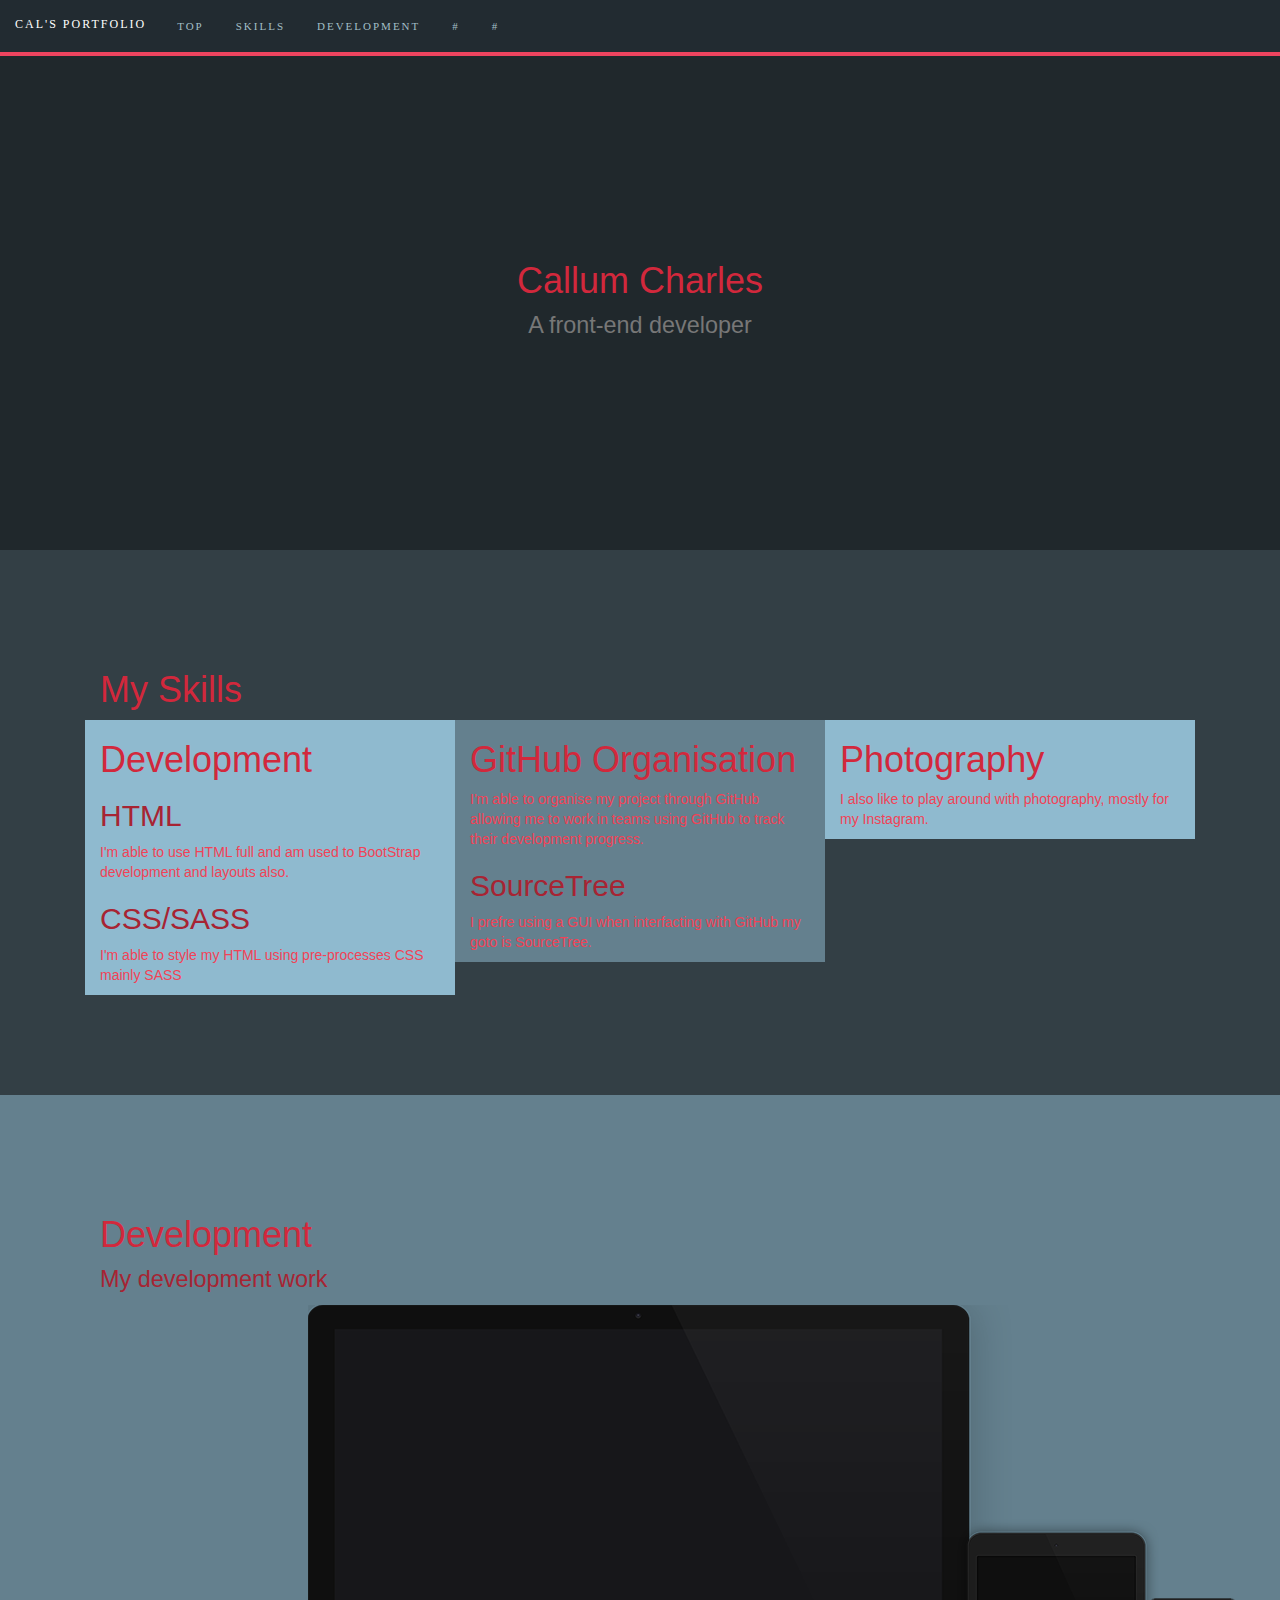
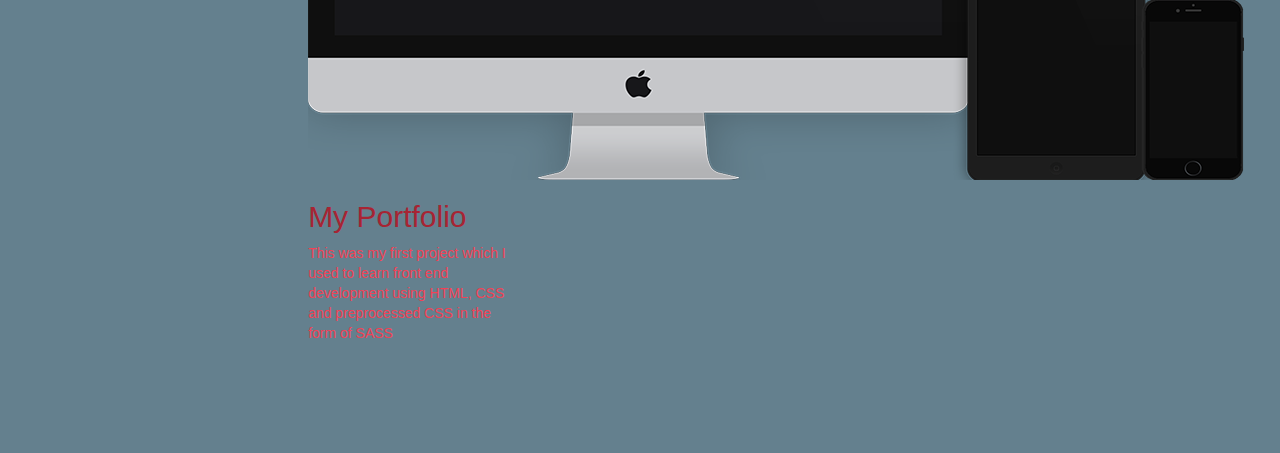
<file: index.html>
<!DOCTYPE html>
<html lang="en-uk">
<head>
  <!-- Metadata -->
  <title>Cal's Portfolio | Home </title>
  <meta charset="utf-8">



  <!-- Bootstrap Links-->
  <meta name="viewport" content="width=device-width, initial-scale=1">
  <link rel="stylesheet" href="https://maxcdn.bootstrapcdn.com/bootstrap/3.3.7/css/bootstrap.min.css">
  <script src="https://ajax.googleapis.com/ajax/libs/jquery/3.2.1/jquery.min.js"></script>
  <script src="https://maxcdn.bootstrapcdn.com/bootstrap/3.3.7/js/bootstrap.min.js"></script>
  <link rel='stylesheet prefetch' href='https://maxcdn.bootstrapcdn.com/bootstrap/3.3.6/css/bootstrap.min.css'>

  <!-- Local Styling -->
  <link rel="stylesheet" href="styling.css">

</head>

<body>

    <div class="container">


      <div id="navbar" class="row">
        <div class="col-md-4"></div>
        <div class="col-md-4"></div>
        <div class="col-md-4">
          <nav class="navbar navbar-inverse navbar-fixed-top" role="navigation">
            <div class="container">
              <div class="navbar-header">
                <button type="button" class="navbar-toggle" data-toggle="collapse" data-target="#bs-example-navbar-collapse-1">
                  <span class="sr-only">Toggle navigation</span>
                  <span class="icon-bar"></span>
                  <span class="icon-bar"></span>
                  <span class="icon-bar"></span>
                </button>
                  <a class="navbar-brand" href="">Cal's Portfolio</a>
              </div>

            <div class="collapse navbar-collapse" id="bs-example-navbar-collapse-1">
              <ul class="nav navbar-nav">
                <li><a href="#">Top</a><span class="hover"></span></li>
                <li><a href="#">Skills</a><span class="hover"></span></li>
                <li><a href="#">Development</a><span class="hover"></span></li>
                <li><a href="#">#</a><span class="hover"></span></li>
                <li><a href="#">#</a><span class="hover"></span></li>
              </ul>
            </div>
            </div>
          </nav>
            <script src='http://cdnjs.cloudflare.com/ajax/libs/jquery/2.1.3/jquery.min.js'></script>
          <script src='http://cdnjs.cloudflare.com/ajax/libs/twitter-bootstrap/3.3.1/js/bootstrap.min.js'></script>

              <script  src="index.js"></script>
        </div>
      </div>
      <div class="row">
        <div id="sectionOne" class="col-md-12">
            <div id="sectionOneTop">
              <h1>Callum Charles<br><small>A front-end developer</small></h1>
            </div>
        </div>

        <div id="sectionTwo" class="col-md-12">
          <div class="sectionTwoTop">
            <h1>My Skills</h1>
          </div>
          <div class="sectionTwoBottom">
            <div class="row">
              <div class="col-md-4" id="development">
                <h1>Development</h1>
                <h2>HTML</h2>
                <p>I'm able to use HTML full and am used to BootStrap development and layouts also.</p>
                <h2>CSS/SASS</h2>
                <p>I'm able to style my HTML using pre-processes CSS mainly SASS</p>
              </div>
              <div class="col-md-4" id="gitHub">
                <h1>GitHub Organisation</h1>
                <p>I'm able to organise my project through GitHub allowing me to work in teams using GitHub to track their development progress.</p>
                <h2>SourceTree</h2>
                <p>I prefre using a GUI when interfacting with GitHub my goto is SourceTree.</p>
              </div>
              <div class="col-md-4" id="photography">
                <h1>Photography</h1>
                <p>I also like to play around with photography, mostly for my Instagram.</p>
              </div>
            </div>
          </div>
        </div>

        <div id="sectionThree" class="col-md-12">
          <div class="sectionThreeTop">
            <h1>Development<br>
            <small>My development work</small></h1>
          <div>
          <div class="sectionThreeBottom">
            <div class="row">
              <div class="col-md-1"></div>
             <div class="col-md-10" id="portfolio">
               <div class="row">
                 <div class="col-md-"></div>
                 <div class="col-md-6">
                   <div class="row">
                     <div class="col-md-3"></div>
                     <div class="col-md-6" id="portfolioImage">
                       <img id="sectionThreeImage" src="assets\device images-1.png">
                     </div>
                     <div class="col-md-3"></div>
                  </div>
                  <div class="row">
                    <div class="col-md-3"></div>
                    <div class="col-md-6" id="portfolioText">
                       <h2 style="text-align: left;">My Portfolio</h2>
                       <p>This was my first project which I used to learn front end development
                         using HTML, CSS and preprocessed CSS in the form of SASS</p>
                    </div>
                    <div class="col-md-3"></div>
                    </div>
                </div>
              <div class="col-md-"></div>
              </div>
            </div>
            <div class="col-md-1">
              <!--<img id="sectionThreeImage" src="assets\Macbook-Flat-Mockup.svg">
              <h2 style="text-align: left;">My Portfolio</h2>
              <p>This was my first project which I used to learn front end development
             using HTML, CSS and preprocessed CSS in the form of SASS</p>-->
           </div>
           </div>
          </div>
        </div>
      </div>
    </div>

</body>

<footer>
</footer>
</file>
<file: styling.css>
body {}
h1 {
    color: #d2283c;}
h2 {
    color: #a72433;}
p { color: #f24256;}
}
#sectionOneTop small {
    color: #a72433;
}
#development {
  background-color: #8fbacf;
}
#gitHub{
  background-color: #64808e;
}
#photography{
  background-color: #8fbacf;
}
.sectionThreeTop small {
    color: #a72433;
}
.container{
    width: 100%;
}
#navbar {
  top: 0;
  /*z-index: 100;
  position: fixed;*/
  background-color: #222;
  padding: 20px;
  border-style: none;
}
.embedContent {
  text-align: center;
}
.testImageOne {
  width: 200px;
  height: 200px;
}
#sectionOne {
    padding: 200px;
    background-color: #20282c;
    text-align: center;
}
#sectionTwo {
  padding: 100px;
  background-color: #333f45;
  text-align: left;
}
#sectionTwoTop {}
#sectionOneTop {
  align: center;
  margin: 50, 50, 50 50;
}
#sectionTwoImage {
  height: 100%;
  width: 100%;
}
.sectionTwoTopContent {
  text-align: center;
  text-shadow: 2px, 2px, 1px, black;
  text-decoration: underline;
  padding-bottom: 80px;
}
#sectionThree {
  padding: 100px;
  background-color: #64808e;
  text-align: left;
}
#sectionThreeTop {}
#sectionThreeImage {}
#portfolio{}
.sectionThreeTopContent {
  text-align: center;
  text-shadow: 2px, 2px, 1px, black;
  text-decoration: underline;
  padding-bottom: 80px;
}
#content {
  height: 1000px;
}
.navbar-inverse {
  background: #222B31 !important;
  border-bottom: 4px solid #EE445F !important;
}
.navbar-brand {
  font: 12px Lato !important;
  text-transform: uppercase;
  color: #FFF !important;
  letter-spacing: 2px;
  margin-top: 2px;
}
.nav {
  margin-bottom: 0px;
}
.nav a {
  font: 500 11px Lato;
  letter-spacing: 2px;
  padding: 16px !important;
  color: #a3bfc6 !important;
  text-transform: uppercase;
  position: relative;
  z-index: 1000;
}
.nav a:hover {
  color: #FFF !important;
}
.nav li {
  position: relative;
}
.navbar-inverse .navbar-toggle {
  border: none;
}
.navbar-collapse {
  box-shadow: none !important;
  border: none !important;
}
.navbar-inverse .navbar-toggle:hover {
  background: transparent !important;
}
.navbar-inverse .navbar-toggle:focus {
  background: transparent !important;
}
.navbar-inverse .navbar-toggle:active {
  background: transparent !important;
}
.icon-bar {
  background: #a3bfc6 !important;
}
.hover {
  display: block;
  position: absolute;
  width: 0%;
  height: 100%;
  top: 0px;
  left: 0px;
  background: #EE445F !important;
  z-index: 0;
  opacity: 0;
}
@media (max-width: 767px) {
  .nav {
    padding-bottom: 20px;
  }
  .nav a {
    padding: 12px !important;
  }
}
@media (max-width: 480px) {
  .nav {
    padding-bottom: 20px;
  }
}
</file>
